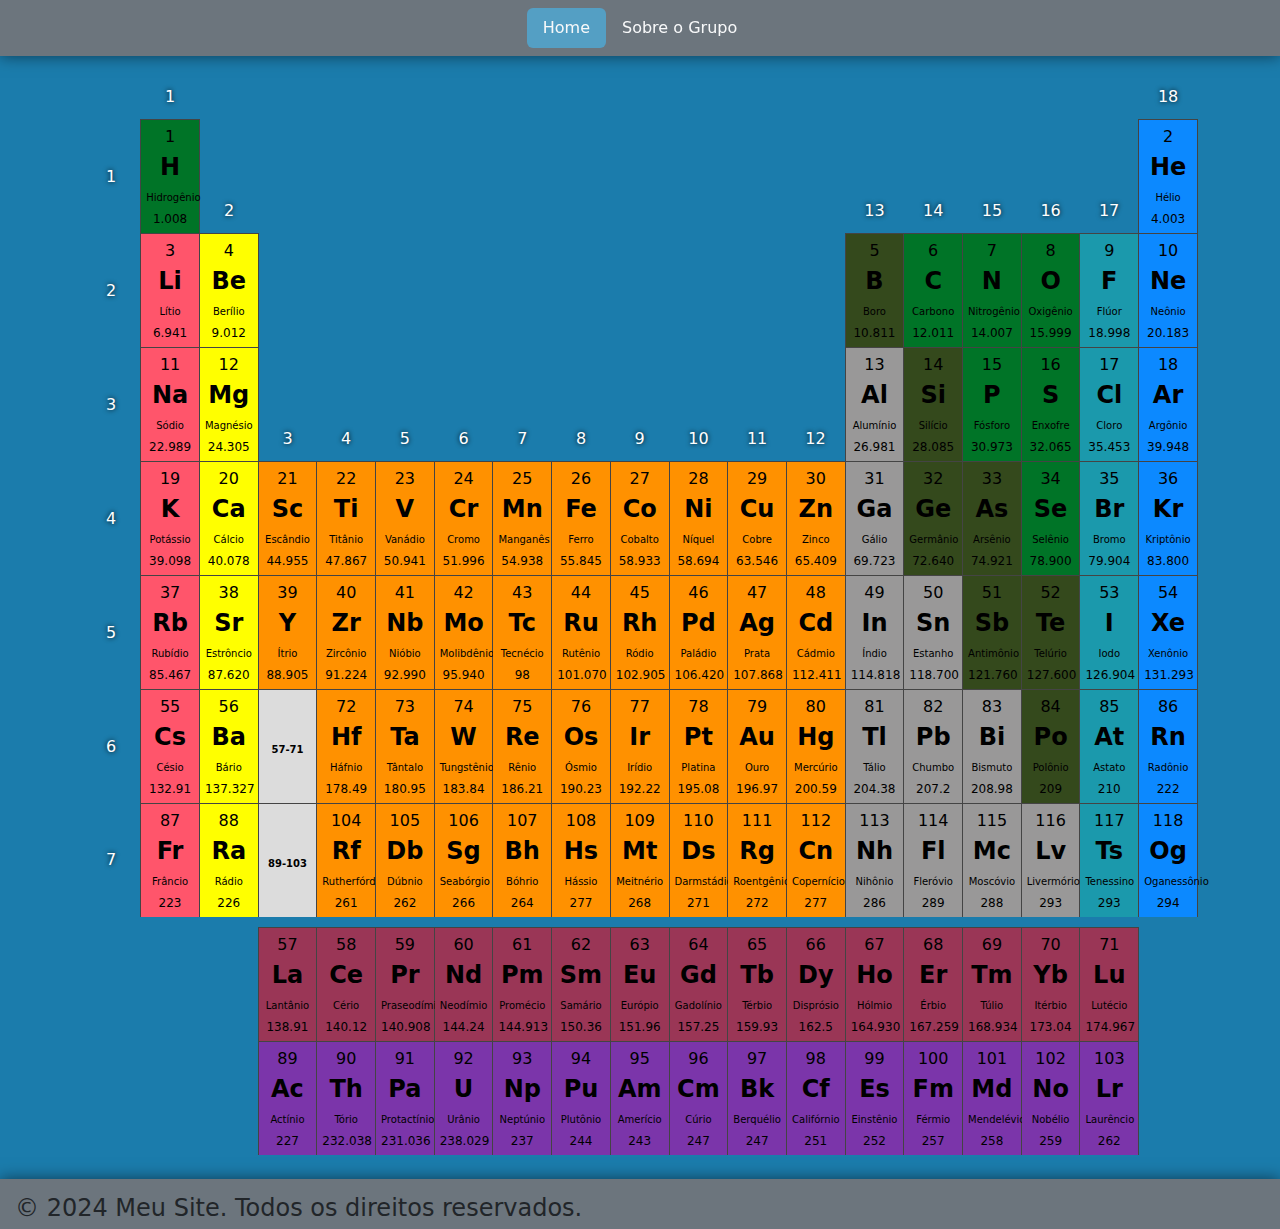
<file: index.html>
<!DOCTYPE html>
<html lang="pt-br">
<head>
    <meta charset="UTF-8">
    <meta name="viewport" content="width=device-width, initial-scale=1.0">
    <title>Tabela Periódica | Tabela</title>
    <link rel="stylesheet" href="main-style.css">
    <link rel="shortcut icon" href="gfx/favicon.ico" type="image/x-icon">
    <link href="https://cdn.jsdelivr.net/npm/bootstrap@5.3.3/dist/css/bootstrap.min.css" rel="stylesheet" integrity="sha384-QWTKZyjpPEjISv5WaRU9OFeRpok6YctnYmDr5pNlyT2bRjXh0JMhjY6hW+ALEwIH" crossorigin="anonymous">
    <script src="main.js"></script>
</head>
<body class="background-gradient">
    <nav class="navbar navbar-expand-sm bg-secondary justify-content-center fixed-top">
        <ul class="nav">
            <li class="nav-item">
                <a href="index.html" class="nav-link text-light rounded">Home</a>
            </li>
            <li class="nav-item">
                <a href="sobre/about.html" class="nav-link text-light">Sobre o Grupo</a>
            </li>
        </ul>
    </nav>
    <main class="container">
        <table id="tabelaPeriodica" class="table-borderless">
            <tr class="table-row">
                <td class="table-num"></td>
                <td class="table-num table-group">1</td>
                <td colspan="16"></td>
                <td class="table-num table-group">18</td>
            </tr>
            <tr class="table-row">
                <td class="table-num">1</td>
                <td class="element-data ametais">
                    <span class="number">1</span>
                    <span class="symbol">H</span>
                    <span class="name">Hidrogênio</span>
                    <span class="mass">1.008</span>
                    <div class="iframe_container"> 
                        <iframe class="iframe_elementos" src="elementos/elements-iframe.html" title="Iframe" scrolling="no"></iframe>
                    </div>
                </td>
                <td class="table-num table-group">2</td>
                <td colspan="10"></td>
                <td class="table-num table-group">13</td>
                <td class="table-num table-group">14</td>
                <td class="table-num table-group">15</td>
                <td class="table-num table-group">16</td>
                <td class="table-num table-group">17</td>
                <td class="element-data gases-nobres">
                    <span class="number">2</span>
                    <span class="symbol">He</span>
                    <span class="name">Hélio</span>
                    <span class="mass">4.003</span>
                    <div class="iframe_container"> 
                        <iframe class="iframe_elementos" src="elementos/elements-iframe.html" title="Iframe" scrolling="no"></iframe>
                    </div>
                </td>
            </tr>
            <tr class="table-row">
                <td class="table-num">2</td>
                <td class="element-data metais-alcalinos">
                    <span class="numer">3</span>
                    <span class="symbol">Li</span>
                    <span class="name">Lítio</span>
                    <span class="mass">6.941</span>
                    <div class="iframe_container"> 
                        <iframe class="iframe_elementos" src="elementos/elements-iframe.html" title="Iframe" scrolling="no"></iframe>
                    </div>
                <td class="element-data metais-alcalinos-terrosos">
                    <span class="number">4</span>
                    <span class="symbol">Be</span>
                    <span class="name">Berílio</span>
                    <span class="mass">9.012</span>
                    <div class="iframe_container"> 
                        <iframe class="iframe_elementos" src="elementos/elements-iframe.html" title="Iframe" scrolling="no"></iframe>
                    </div>
                <td colspan="10"></td>
                <td class="element-data semimetais">
                    <span class="number">5</span>
                    <span class="symbol">B</span>
                    <span class="name">Boro</span>
                    <span class="mass">10.811</span>
                    <div class="iframe_container"> 
                        <iframe class="iframe_elementos" src="elementos/elements-iframe.html" title="Iframe" scrolling="no"></iframe>
                    </div>
                </td>
                <td class="element-data ametais">
                    <span class="number">6</span>
                    <span class="symbol">C</span>
                    <span class="name">Carbono</span>
                    <span class="mass">12.011</span>
                    <div class="iframe_container">
                        <iframe class="iframe_elementos" src="elementos/elements-iframe.html" title="Iframe" scrolling="no"></iframe>
                    </div>
                </td>
                <td class="element-data ametais">
                    <span class="number">7</span>
                    <span class="symbol">N</span>
                    <span class="name">Nitrogênio</span>
                    <span class="mass">14.007</span>
                    <div class="iframe_container">
                        <iframe class="iframe_elementos" src="elementos/elements-iframe.html" title="Iframe" scrolling="no"></iframe>
                    </div>
                </td>
                <td class="element-data ametais">
                    <span class="number">8</span>
                    <span class="symbol">O</span>
                    <span class="name">Oxigênio</span>
                    <span class="mass">15.999</span>
                    <div class="iframe_container"> 
                        <iframe class="iframe_elementos" src="elementos/elements-iframe.html" title="Iframe" scrolling="no"></iframe>
                    </div>
                </td>
                <td class="element-data halogenios">
                    <span class="number">9</span>
                    <span class="symbol">F</span>
                    <span class="name">Flúor</span>
                    <span class="mass">18.998</span>
                    <div class="iframe_container"> 
                        <iframe class="iframe_elementos" src="elementos/elements-iframe.html" title="Iframe" scrolling="no"></iframe>
                    </div>
                </td>
                <td class="element-data gases-nobres">
                    <span class="number">10</span>
                    <span class="symbol">Ne</span>
                    <span class="name">Neônio</span>
                    <span class="mass">20.183</span>
                    <div class="iframe_container"> 
                        <iframe class="iframe_elementos" src="elementos/elements-iframe.html" title="Iframe" scrolling="no"></iframe>
                    </div>
                </td>
            </tr>
            <tr class="table-row">
                <td class="table-num">3</td>
                <td class="element-data metais-alcalinos">
                    <span class="number">11</span>
                    <span class="symbol">Na</span>
                    <span class="name">Sódio</span>
                    <span class="mass">22.989</span>
                    <div class="iframe_container"> 
                        <iframe class="iframe_elementos" src="elementos/elements-iframe.html" title="Iframe" scrolling="no"></iframe>
                    </div>
                </td>
                <td class="element-data metais-alcalinos-terrosos">
                    <span class="number">12</span>
                    <span class="symbol">Mg</span>
                    <span class="name">Magnésio</span>
                    <span class="mass">24.305</span>
                    <div class="iframe_container"> 
                        <iframe class="iframe_elementos" src="elementos/elements-iframe.html" title="Iframe" scrolling="no"></iframe>
                    </div>
                </td>
                <td class="table-num table-group">3</td>
                <td class="table-num table-group">4</td>
                <td class="table-num table-group">5</td>
                <td class="table-num table-group">6</td>
                <td class="table-num table-group">7</td>
                <td class="table-num table-group">8</td>
                <td class="table-num table-group">9</td>
                <td class="table-num table-group">10</td>
                <td class="table-num table-group">11</td>
                <td class="table-num table-group">12</td>
                <td class="element-data metais-representativos">
                    <span class="number">13</span>
                    <span class="symbol">Al</span>
                    <span class="name">Alumínio</span>
                    <span class="mass">26.981</span>
                    <div class="iframe_container"> 
                        <iframe class="iframe_elementos" src="elementos/elements-iframe.html" title="Iframe" scrolling="no"></iframe>
                    </div>
                </td>
                <td class="element-data semimetais">
                    <span class="number">14</span>
                    <span class="symbol">Si</span>
                    <span class="name">Silício</span>
                    <span class="mass">28.085</span>
                    <div class="iframe_container"> 
                        <iframe class="iframe_elementos" src="elementos/elements-iframe.html" title="Iframe" scrolling="no"></iframe>
                    </div>
                </td>
                <td class="element-data ametais">
                    <span class="number">15</span>
                    <span class="symbol">P</span>
                    <span class="name">Fósforo</span>
                    <span class="mass">30.973</span>
                    <div class="iframe_container"> 
                        <iframe class="iframe_elementos" src="elementos/elements-iframe.html" title="Iframe" scrolling="no"></iframe>
                    </div>
                </td>
                <td class="element-data ametais">
                    <span class="number">16</span>
                    <span class="symbol">S</span>
                    <span class="name">Enxofre</span>
                    <span class="mass">32.065</span>
                    <div class="iframe_container"> 
                        <iframe class="iframe_elementos" src="elementos/elements-iframe.html" title="Iframe" scrolling="no"></iframe>
                    </div>
                </td>
                <td class="element-data halogenios">
                    <span class="number">17</span>
                    <span class="symbol">Cl</span>
                    <span class="name">Cloro</span>
                    <span class="mass">35.453</span>
                    <div class="iframe_container"> 
                        <iframe class="iframe_elementos" src="elementos/elements-iframe.html" title="Iframe" scrolling="no"></iframe>
                    </div>
                </td>
                <td class="element-data gases-nobres">
                    <span class="number">18</span>
                    <span class="symbol">Ar</span>
                    <span class="name">Argônio</span>
                    <span class="mass">39.948</span>
                    <div class="iframe_container"> 
                        <iframe class="iframe_elementos" src="elementos/elements-iframe.html" title="Iframe" scrolling="no"></iframe>
                    </div>
                </td>
            </tr>
            <tr class="table-row">
                <td class="table-num">4</td>
                <td class="element-data metais-alcalinos">
                    <span class="number">19</span>
                    <span class="symbol">K</span>
                    <span class="name">Potássio</span>
                    <span class="mass">39.098</span>
                    <div class="iframe_container"> 
                        <iframe class="iframe_elementos" src="elementos/elements-iframe.html" title="Iframe" scrolling="no"></iframe>
                    </div>
                </td>
                <td class="element-data metais-alcalinos-terrosos">
                    <span class="number">20</span>
                    <span class="symbol">Ca</span>
                    <span class="name">Cálcio</span>
                    <span class="mass">40.078</span>
                    <div class="iframe_container"> 
                        <iframe class="iframe_elementos" src="elementos/elements-iframe.html" title="Iframe" scrolling="no"></iframe>
                    </div>
                </td>
                <td class="element-data metais-de-transicao">
                    <span class="number">21</span>
                    <span class="symbol">Sc</span>
                    <span class="name">Escândio</span>
                    <span class="mass">44.955</span>
                    <div class="iframe_container"> 
                        <iframe class="iframe_elementos" src="elementos/elements-iframe.html" title="Iframe" scrolling="no"></iframe>
                    </div>
                </td>
                <td class="element-data metais-de-transicao">
                    <span class="number">22</span>
                    <span class="symbol">Ti</span>
                    <span class="name">Titânio</span>
                    <span class="mass">47.867</span>
                    <div class="iframe_container"> 
                        <iframe class="iframe_elementos" src="elementos/elements-iframe.html" title="Iframe" scrolling="no"></iframe>
                    </div>
                </td>
                <td class="element-data metais-de-transicao">
                    <span class="number">23</span>
                    <span class="symbol">V</span>
                    <span class="name">Vanádio</span>
                    <span class="mass">50.941</span>
                    <div class="iframe_container"> 
                        <iframe class="iframe_elementos" src="elementos/elements-iframe.html" title="Iframe" scrolling="no"></iframe>
                    </div>
                </td>
                <td class="element-data metais-de-transicao">
                    <span class="number">24</span>
                    <span class="symbol">Cr</span>
                    <span class="name">Cromo</span>
                    <span class="mass">51.996</span>
                    <div class="iframe_container"> 
                        <iframe class="iframe_elementos" src="elementos/elements-iframe.html" title="Iframe" scrolling="no"></iframe>
                    </div>
                </td>
                <td class="element-data metais-de-transicao">
                    <span class="number">25</span>
                    <span class="symbol">Mn</span>
                    <span class="name">Manganês</span>
                    <span class="mass">54.938</span>
                    <div class="iframe_container"> 
                        <iframe class="iframe_elementos" src="elementos/elements-iframe.html" title="Iframe" scrolling="no"></iframe>
                    </div>
                </td>
                <td class="element-data metais-de-transicao">
                    <span class="number">26</span>
                    <span class="symbol">Fe</span>
                    <span class="name">Ferro</span>
                    <span class="mass">55.845</span>
                    <div class="iframe_container"> 
                        <iframe class="iframe_elementos" src="elementos/elements-iframe.html" title="Iframe" scrolling="no"></iframe>
                    </div>
                </td>
                <td class="element-data metais-de-transicao">
                    <span class="number">27</span>
                    <span class="symbol">Co</span>
                    <span class="name">Cobalto</span>
                    <span class="mass">58.933</span>
                    <div class="iframe_container"> 
                        <iframe class="iframe_elementos" src="elementos/elements-iframe.html" title="Iframe" scrolling="no"></iframe>
                    </div>
                </td>
                <td class="element-data metais-de-transicao">
                    <span class="number">28</span>
                    <span class="symbol">Ni</span>
                    <span class="name">Níquel</span>
                    <span class="mass">58.694</span>
                    <div class="iframe_container"> 
                        <iframe class="iframe_elementos" src="elementos/elements-iframe.html" title="Iframe" scrolling="no"></iframe>
                    </div>
                </td>
                <td class="element-data metais-de-transicao">
                    <span class="number">29</span>
                    <span class="symbol">Cu</span>
                    <span class="name">Cobre</span>
                    <span class="mass">63.546</span>
                    <div class="iframe_container"> 
                        <iframe class="iframe_elementos" src="elementos/elements-iframe.html" title="Iframe" scrolling="no"></iframe>
                    </div>
                </td>
                <td class="element-data metais-de-transicao">
                    <span class="number">30</span>
                    <span class="symbol">Zn</span>
                    <span class="name">Zinco</span>
                    <span class="mass">65.409</span>
                    <div class="iframe_container"> 
                        <iframe class="iframe_elementos" src="elementos/elements-iframe.html" title="Iframe" scrolling="no"></iframe>
                    </div>
                </td>
                <td class="element-data metais-representativos">
                    <span class="number">31</span>
                    <span class="symbol">Ga</span>
                    <span class="name">Gálio</span>
                    <span class="mass">69.723</span>
                    <div class="iframe_container"> 
                        <iframe class="iframe_elementos" src="elementos/elements-iframe.html" title="Iframe" scrolling="no"></iframe>
                    </div>
                </td>
                <td class="element-data semimetais">
                    <span class="number">32</span>
                    <span class="symbol">Ge</span>
                    <span class="name">Germânio</span>
                    <span class="mass">72.640</span>
                    <div class="iframe_container"> 
                        <iframe class="iframe_elementos" src="elementos/elements-iframe.html" title="Iframe" scrolling="no"></iframe>
                    </div>
                </td>
                <td class="element-data semimetais">
                    <span class="number">33</span>
                    <span class="symbol">As</span>
                    <span class="name">Arsênio</span>
                    <span class="mass">74.921</span>
                    <div class="iframe_container"> 
                        <iframe class="iframe_elementos" src="elementos/elements-iframe.html" title="Iframe" scrolling="no"></iframe>
                    </div>
                </td>
                <td class="element-data ametais">
                    <span class="number">34</span>
                    <span class="symbol">Se</span>
                    <span class="name">Selênio</span>
                    <span class="mass">78.900</span>
                    <div class="iframe_container"> 
                        <iframe class="iframe_elementos" src="elementos/elements-iframe.html" title="Iframe" scrolling="no"></iframe>
                    </div>
                </td>
                <td class="element-data halogenios">
                    <span class="number">35</span>
                    <span class="symbol">Br</span>
                    <span class="name">Bromo</span>
                    <span class="mass">79.904</span>
                    <div class="iframe_container"> 
                        <iframe class="iframe_elementos" src="elementos/elements-iframe.html" title="Iframe" scrolling="no"></iframe>
                    </div>
                </td>
                <td class="element-data gases-nobres">
                    <span class="number">36</span>
                    <span class="symbol">Kr</span>
                    <span class="name">Kriptônio</span>
                    <span class="mass">83.800</span>
                    <div class="iframe_container"> 
                        <iframe class="iframe_elementos" src="elementos/elements-iframe.html" title="Iframe" scrolling="no"></iframe>
                    </div>
                </td>
            </tr>
            <tr class="table-row">
                <td class="table-num">5</td>
                <td class="element-data metais-alcalinos">
                    <span class="number">37</span>
                    <span class="symbol">Rb</span>
                    <span class="name">Rubídio</span>
                    <span class="mass">85.467</span>
                    <div class="iframe_container"> 
                        <iframe class="iframe_elementos" src="elementos/elements-iframe.html" title="Iframe" scrolling="no"></iframe>
                    </div>
                </td>
                <td class="element-data metais-alcalinos-terrosos">
                    <span class="number">38</span>
                    <span class="symbol">Sr</span>
                    <span class="name">Estrôncio</span>
                    <span class="mass">87.620</span>
                    <div class="iframe_container"> 
                        <iframe class="iframe_elementos" src="elementos/elements-iframe.html" title="Iframe" scrolling="no"></iframe>
                    </div>
                </td>
                <td class="element-data metais-de-transicao">
                    <span class="number">39</span>
                    <span class="symbol">Y</span>
                    <span class="name">Ítrio</span>
                    <span class="mass">88.905</span>
                    <div class="iframe_container"> 
                        <iframe class="iframe_elementos" src="elementos/elements-iframe.html" title="Iframe" scrolling="no"></iframe>
                    </div>
                </td>
                <td class="element-data metais-de-transicao">
                    <span class="number">40</span>
                    <span class="symbol">Zr</span>
                    <span class="name">Zircônio</span>
                    <span class="mass">91.224</span>
                    <div class="iframe_container"> 
                        <iframe class="iframe_elementos" src="elementos/elements-iframe.html" title="Iframe" scrolling="no"></iframe>
                    </div>
                </td>
                <td class="element-data metais-de-transicao">
                    <span class="number">41</span>
                    <span class="symbol">Nb</span>
                    <span class="name">Nióbio</span>
                    <span class="mass">92.990</span>
                    <div class="iframe_container"> 
                        <iframe class="iframe_elementos" src="elementos/elements-iframe.html" title="Iframe" scrolling="no"></iframe>
                    </div>
                </td>
                <td class="element-data metais-de-transicao">
                    <span class="number">42</span>
                    <span class="symbol">Mo</span>
                    <span class="name">Molibdênio</span>
                    <span class="mass">95.940</span>
                    <div class="iframe_container"> 
                        <iframe class="iframe_elementos" src="elementos/elements-iframe.html" title="Iframe" scrolling="no"></iframe>
                    </div>
                </td>
                <td class="element-data metais-de-transicao">
                    <span class="number">43</span>
                    <span class="symbol">Tc</span>
                    <span class="name">Tecnécio</span>
                    <span class="mass">98</span>
                    <div class="iframe_container"> 
                        <iframe class="iframe_elementos" src="elementos/elements-iframe.html" title="Iframe" scrolling="no"></iframe>
                    </div>
                </td>
                <td class="element-data metais-de-transicao">
                    <span class="number">44</span>
                    <span class="symbol">Ru</span>
                    <span class="name">Rutênio</span>
                    <span class="mass">101.070</span>
                    <div class="iframe_container"> 
                        <iframe class="iframe_elementos" src="elementos/elements-iframe.html" title="Iframe" scrolling="no"></iframe>
                    </div>
                </td>
                <td class="element-data metais-de-transicao">
                    <span class="number">45</span>
                    <span class="symbol">Rh</span>
                    <span class="name">Ródio</span>
                    <span class="mass">102.905</span>
                    <div class="iframe_container"> 
                        <iframe class="iframe_elementos" src="elementos/elements-iframe.html" title="Iframe" scrolling="no"></iframe>
                    </div>
                </td>
                <td class="element-data metais-de-transicao">
                    <span class="number">46</span>
                    <span class="symbol">Pd</span>
                    <span class="name">Paládio</span>
                    <span class="mass">106.420</span>
                    <div class="iframe_container"> 
                        <iframe class="iframe_elementos" src="elementos/elements-iframe.html" title="Iframe" scrolling="no"></iframe>
                    </div>
                </td>
                <td class="element-data metais-de-transicao">
                    <span class="number">47</span>
                    <span class="symbol">Ag</span>
                    <span class="name">Prata</span>
                    <span class="mass">107.868</span>
                    <div class="iframe_container"> 
                        <iframe class="iframe_elementos" src="elementos/elements-iframe.html" title="Iframe" scrolling="no"></iframe>
                    </div>
                </td>
                <td class="element-data metais-de-transicao">
                    <span class="number">48</span>
                    <span class="symbol">Cd</span>
                    <span class="name">Cádmio</span>
                    <span class="mass">112.411</span>
                    <div class="iframe_container"> 
                        <iframe class="iframe_elementos" src="elementos/elements-iframe.html" title="Iframe" scrolling="no"></iframe>
                    </div>
                </td>
                <td class="element-data metais-representativos">
                    <span class="number">49</span>
                    <span class="symbol">In</span>
                    <span class="name">Índio</span>
                    <span class="mass">114.818</span>
                    <div class="iframe_container"> 
                        <iframe class="iframe_elementos" src="elementos/elements-iframe.html" title="Iframe" scrolling="no"></iframe>
                    </div>
                </td>
                <td class="element-data metais-representativos">
                    <span class="number">50</span>
                    <span class="symbol">Sn</span>
                    <span class="name">Estanho</span>
                    <span class="mass">118.700</span>
                    <div class="iframe_container"> 
                        <iframe class="iframe_elementos" src="elementos/elements-iframe.html" title="Iframe" scrolling="no"></iframe>
                    </div>
                </td>
                <td class="element-data semimetais">
                    <span class="number">51</span>
                    <span class="symbol">Sb</span>
                    <span class="name">Antimônio</span>
                    <span class="mass">121.760</span>
                    <div class="iframe_container"> 
                        <iframe class="iframe_elementos" src="elementos/elements-iframe.html" title="Iframe" scrolling="no"></iframe>
                    </div>
                </td>
                <td class="element-data semimetais">
                    <span class="number">52</span>
                    <span class="symbol">Te</span>
                    <span class="name">Telúrio</span>
                    <span class="mass">127.600</span>
                    <div class="iframe_container"> 
                        <iframe class="iframe_elementos" src="elementos/elements-iframe.html" title="Iframe" scrolling="no"></iframe>
                    </div>
                </td>
                <td class="element-data halogenios">
                    <span class="number">53</span>
                    <span class="symbol">I</span>
                    <span class="name">Iodo</span>
                    <span class="mass">126.904</span>
                    <div class="iframe_container"> 
                        <iframe class="iframe_elementos" src="elementos/elements-iframe.html" title="Iframe" scrolling="no"></iframe>
                    </div>
                </td>
                <td class="element-data gases-nobres">
                    <span class="number">54</span>
                    <span class="symbol">Xe</span>
                    <span class="name">Xenônio</span>
                    <span class="mass">131.293</span>
                    <div class="iframe_container"> 
                        <iframe class="iframe_elementos" src="elementos/elements-iframe.html" title="Iframe" scrolling="no"></iframe>
                    </div>
                </td>
            </tr>
            <tr class="table-row">
                <td class="table-num">6</td>
                <td class="element-data metais-alcalinos">
                    <span class="number">55</span>
                    <span class="symbol">Cs</span>
                    <span class="name">Césio</span>
                    <span class="mass">132.91</span>
                    <div class="iframe_container"> 
                        <iframe class="iframe_elementos" src="elementos/elements-iframe.html" title="Iframe" scrolling="no"></iframe>
                    </div>
                </td>
                <td class="element-data metais-alcalinos-terrosos">
                    <span class="number">56</span>
                    <span class="symbol">Ba</span>
                    <span class="name">Bário</span>
                    <span class="mass">137.327</span>
                    <div class="iframe_container"> 
                        <iframe class="iframe_elementos" src="elementos/elements-iframe.html" title="Iframe" scrolling="no"></iframe>
                    </div>
                </td>
                <td class="element-data serie-quimica">
                    <span class="name">57-71</span>
                </td>
                <td class="element-data metais-de-transicao">
                    <span class="number">72</span>
                    <span class="symbol">Hf</span>
                    <span class="name">Háfnio</span>
                    <span class="mass">178.49</span>
                    <div class="iframe_container"> 
                        <iframe class="iframe_elementos" src="elementos/elements-iframe.html" title="Iframe" scrolling="no"></iframe>
                    </div>
                </td>
                <td class="element-data metais-de-transicao">
                    <span class="number">73</span>
                    <span class="symbol">Ta</span>
                    <span class="name">Tântalo</span>
                    <span class="mass">180.95</span>
                    <div class="iframe_container"> 
                        <iframe class="iframe_elementos" src="elementos/elements-iframe.html" title="Iframe" scrolling="no"></iframe>
                    </div>
                </td>
                <td class="element-data metais-de-transicao">
                    <span class="number">74</span>
                    <span class="symbol">W</span>
                    <span class="name">Tungstênio</span>
                    <span class="mass">183.84</span>
                    <div class="iframe_container"> 
                        <iframe class="iframe_elementos" src="elementos/elements-iframe.html" title="Iframe" scrolling="no"></iframe>
                    </div>
                </td>
                <td class="element-data metais-de-transicao">
                    <span class="number">75</span>
                    <span class="symbol">Re</span>
                    <span class="name">Rênio</span>
                    <span class="mass">186.21</span>
                    <div class="iframe_container"> 
                        <iframe class="iframe_elementos" src="elementos/elements-iframe.html" title="Iframe" scrolling="no"></iframe>
                    </div>
                </td>
                <td class="element-data metais-de-transicao">
                    <span class="number">76</span>
                    <span class="symbol">Os</span>
                    <span class="name">Ósmio</span>
                    <span class="mass">190.23</span>
                    <div class="iframe_container"> 
                        <iframe class="iframe_elementos" src="elementos/elements-iframe.html" title="Iframe" scrolling="no"></iframe>
                    </div>
                </td>
                <td class="element-data metais-de-transicao">
                    <span class="number">77</span>
                    <span class="symbol">Ir</span>
                    <span class="name">Irídio</span>
                    <span class="mass">192.22</span>
                    <div class="iframe_container"> 
                        <iframe class="iframe_elementos" src="elementos/elements-iframe.html" title="Iframe" scrolling="no"></iframe>
                    </div>
                </td>
                <td class="element-data metais-de-transicao">
                    <span class="number">78</span>
                    <span class="symbol">Pt</span>
                    <span class="name">Platina</span>
                    <span class="mass">195.08</span>
                    <div class="iframe_container"> 
                        <iframe class="iframe_elementos" src="elementos/elements-iframe.html" title="Iframe" scrolling="no"></iframe>
                    </div>
                </td>
                <td class="element-data metais-de-transicao">
                    <span class="number">79</span>
                    <span class="symbol">Au</span>
                    <span class="name">Ouro</span>
                    <span class="mass">196.97</span>
                    <div class="iframe_container"> 
                        <iframe class="iframe_elementos" src="elementos/elements-iframe.html" title="Iframe" scrolling="no"></iframe>
                    </div>
                </td>
                <td class="element-data metais-de-transicao">
                    <span class="number">80</span>
                    <span class="symbol">Hg</span>
                    <span class="name">Mercúrio</span>
                    <span class="mass">200.59</span>
                    <div class="iframe_container">
                        <iframe class="iframe_elementos" src="elementos/elements-iframe.html" title="Iframe" scrolling="no"></iframe>
                    </div>
                </td>
                <td class="element-data metais-representativos">
                    <span class="number">81</span>
                    <span class="symbol">Tl</span>
                    <span class="name">Tálio</span>
                    <span class="mass">204.38</span>
                    <div class="iframe_container"> 
                        <iframe class="iframe_elementos" src="elementos/elements-iframe.html" title="Iframe" scrolling="no"></iframe>
                    </div>
                </td>
                <td class="element-data metais-representativos">
                    <span class="number">82</span>
                    <span class="symbol">Pb</span>
                    <span class="name">Chumbo</span>
                    <span class="mass">207.2</span>
                    <div class="iframe_container"> 
                        <iframe class="iframe_elementos" src="elementos/elements-iframe.html" title="Iframe" scrolling="no"></iframe>
                    </div>
                </td>
                <td class="element-data metais-representativos">
                    <span class="number">83</span>
                    <span class="symbol">Bi</span>
                    <span class="name">Bismuto</span>
                    <span class="mass">208.98</span>
                    <div class="iframe_container"> 
                        <iframe class="iframe_elementos" src="elementos/elements-iframe.html" title="Iframe" scrolling="no"></iframe>
                    </div>
                </td>
                <td class="element-data semimetais">
                    <span class="number">84</span>
                    <span class="symbol">Po</span>
                    <span class="name">Polônio</span>
                    <span class="mass">209</span>
                    <div class="iframe_container">
                        <iframe class="iframe_elementos" src="elementos/elements-iframe.html" title="Iframe" scrolling="no"></iframe>
                    </div>
                </td>
                <td class="element-data halogenios">
                    <span class="number">85</span>
                    <span class="symbol">At</span>
                    <span class="name">Astato</span>
                    <span class="mass">210</span>
                    <div class="iframe_container"> 
                        <iframe class="iframe_elementos" src="elementos/elements-iframe.html" title="Iframe" scrolling="no"></iframe>
                    </div>
                </td>
                <td class="element-data gases-nobres">
                    <span class="number">86</span>
                    <span class="symbol">Rn</span>
                    <span class="name">Radônio</span>
                    <span class="mass">222</span>
                    <div class="iframe_container"> 
                        <iframe class="iframe_elementos" src="elementos/elements-iframe.html" title="Iframe" scrolling="no"></iframe>
                    </div>
                </td>
            </tr>
            <tr class="table-row">
                <td class="table-num">7</td>
                <td class="element-data metais-alcalinos">
                    <span class="number">87</span>
                    <span class="symbol">Fr</span>
                    <span class="name">Frâncio</span>
                    <span class="mass">223</span>
                    <div class="iframe_container"> 
                        <iframe class="iframe_elementos" src="elementos/elements-iframe.html" title="Iframe" scrolling="no"></iframe>
                    </div>
                </td>
                <td class="element-data metais-alcalinos-terrosos">
                    <span class="number">88</span>
                    <span class="symbol">Ra</span>
                    <span class="name">Rádio</span>
                    <span class="mass">226</span>
                    <div class="iframe_container"> 
                        <iframe class="iframe_elementos" src="elementos/elements-iframe.html" title="Iframe" scrolling="no"></iframe>
                    </div>
                </td>
                <td class="element-data serie-quimica">
                    <span class="name">89-103</span>
                </td>
                <td class="element-data metais-de-transicao">
                    <span class="number">104</span>
                    <span class="symbol">Rf</span>
                    <span class="name">Rutherfórdio</span>
                    <span class="mass">261</span>
                    <div class="iframe_container"> 
                        <iframe class="iframe_elementos" src="elementos/elements-iframe.html" title="Iframe" scrolling="no"></iframe>
                    </div>
                </td>
                <td class="element-data metais-de-transicao">
                    <span class="number">105</span>
                    <span class="symbol">Db</span>
                    <span class="name">Dúbnio</span>
                    <span class="mass">262</span>
                    <div class="iframe_container"> 
                        <iframe class="iframe_elementos" src="elementos/elements-iframe.html" title="Iframe" scrolling="no"></iframe>
                    </div>
                </td>
                <td class="element-data metais-de-transicao">
                    <span class="number">106</span>
                    <span class="symbol">Sg</span>
                    <span class="name">Seabórgio</span>
                    <span class="mass">266</span>
                    <div class="iframe_container"> 
                        <iframe class="iframe_elementos" src="elementos/elements-iframe.html" title="Iframe" scrolling="no"></iframe>
                    </div>
                </td>
                <td class="element-data metais-de-transicao">
                    <span class="number">107</span>
                    <span class="symbol">Bh</span>
                    <span class="name">Bóhrio</span>
                    <span class="mass">264</span>
                    <div class="iframe_container"> 
                        <iframe class="iframe_elementos" src="elementos/elements-iframe.html" title="Iframe" scrolling="no"></iframe>
                    </div>
                </td>
                <td class="element-data metais-de-transicao">
                    <span class="number">108</span>
                    <span class="symbol">Hs</span>
                    <span class="name">Hássio</span>
                    <span class="mass">277</span>
                    <div class="iframe_container">
                         <iframe class="iframe_elementos" src="elementos/elements-iframe.html" title="Iframe" scrolling="no"></iframe>
                        </div>
                </td>
                <td class="element-data metais-de-transicao">
                    <span class="number">109</span>
                    <span class="symbol">Mt</span>
                    <span class="name">Meitnério</span>
                    <span class="mass">268</span>
                    <div class="iframe_container"> 
                        <iframe class="iframe_elementos" src="elementos/elements-iframe.html" title="Iframe" scrolling="no"></iframe>
                    </div>
                </td>
                <td class="element-data metais-de-transicao">
                    <span class="number">110</span>
                    <span class="symbol">Ds</span>
                    <span class="name">Darmstádio</span>
                    <span class="mass">271</span>
                    <div class="iframe_container"> 
                        <iframe class="iframe_elementos" src="elementos/elements-iframe.html" title="Iframe" scrolling="no"></iframe>
                    </div>
                </td>
                <td class="element-data metais-de-transicao">
                    <span class="number">111</span>
                    <span class="symbol">Rg</span>
                    <span class="name">Roentgênio</span>
                    <span class="mass">272</span>
                    <div class="iframe_container"> 
                        <iframe class="iframe_elementos" src="elementos/elements-iframe.html" title="Iframe" scrolling="no"></iframe>
                    </div>
                </td>
                <td class="element-data metais-de-transicao">
                    <span class="number">112</span>
                    <span class="symbol">Cn</span>
                    <span class="name">Copernício</span>
                    <span class="mass">277</span>
                    <div class="iframe_container"> 
                        <iframe class="iframe_elementos" src="elementos/elements-iframe.html" title="Iframe" scrolling="no"></iframe>
                    </div>
                </td>
                <td class="element-data metais-representativos">
                    <span class="number">113</span>
                    <span class="symbol">Nh</span>
                    <span class="name">Nihônio</span>
                    <span class="mass">286</span>
                    <div class="iframe_container"> 
                        <iframe class="iframe_elementos" src="elementos/elements-iframe.html" title="Iframe" scrolling="no"></iframe>
                    </div>
                </td>
                <td class="element-data metais-representativos">
                    <span class="number">114</span>
                    <span class="symbol">Fl</span>
                    <span class="name">Fleróvio</span>
                    <span class="mass">289</span>
                    <div class="iframe_container"> 
                        <iframe class="iframe_elementos" src="elementos/elements-iframe.html" title="Iframe" scrolling="no"></iframe>
                    </div>
                </td>
                <td class="element-data metais-representativos">
                    <span class="number">115</span>
                    <span class="symbol">Mc</span>
                    <span class="name">Moscóvio</span>
                    <span class="mass">288</span>
                    <div class="iframe_container"> 
                        <iframe class="iframe_elementos" src="elementos/elements-iframe.html" title="Iframe" scrolling="no"></iframe>
                    </div>
                </td>
                <td class="element-data metais-representativos">
                    <span class="number">116</span>
                    <span class="symbol">Lv</span>
                    <span class="name">Livermório</span>
                    <span class="mass">293</span>
                    <div class="iframe_container"> 
                        <iframe class="iframe_elementos" src="elementos/elements-iframe.html" title="Iframe" scrolling="no"></iframe>
                    </div>
                </td>
                <td class="element-data halogenios">
                    <span class="number">117</span>
                    <span class="symbol">Ts</span>
                    <span class="name">Tenessino</span>
                    <span class="mass">293</span>
                    <div class="iframe_container"> 
                        <iframe class="iframe_elementos" src="elementos/elements-iframe.html" title="Iframe" scrolling="no"></iframe>
                    </div>
                </td>
                <td class="element-data gases-nobres">
                    <span class="number">118</span>
                    <span class="symbol">Og</span>
                    <span class="name">Oganessônio</span>
                    <span class="mass">294</span>
                    <div class="iframe_container"> 
                        <iframe class="iframe_elementos" src="elementos/elements-iframe.html" title="Iframe" scrolling="no"></iframe>
                    </div>
                </td>
            </tr>
            <tr class="table-row">
                <td class="element-data" style="border:none;" colspan="19"></td>
            </tr>
            <tr class="table-row">
                <td class="table-num" colspan="3"></td>
                <td class="element-data lantanideos">
                    <span class="number">57</span>
                    <span class="symbol">La</span>
                    <span class="name">Lantânio</span>
                    <span class="mass">138.91</span>
                    <div class="iframe_container"> 
                        <iframe class="iframe_elementos" src="elementos/elements-iframe.html" title="Iframe" scrolling="no"></iframe>
                    </div>
                </td>
                <td class="element-data lantanideos">
                    <span class="number">58</span>
                    <span class="symbol">Ce</span>
                    <span class="name">Cério</span>
                    <span class="mass">140.12</span>
                    <div class="iframe_container"> 
                        <iframe class="iframe_elementos" src="elementos/elements-iframe.html" title="Iframe" scrolling="no"></iframe>
                    </div>
                </td>
                <td class="element-data lantanideos">
                    <span class="number">59</span>
                    <span class="symbol">Pr</span>
                    <span class="name">Praseodímio</span>
                    <span class="mass">140.908</span>
                    <div class="iframe_container"> 
                        <iframe class="iframe_elementos" src="elementos/elements-iframe.html" title="Iframe" scrolling="no"></iframe>
                    </div>
                </td>
                <td class="element-data lantanideos">
                    <span class="number">60</span>
                    <span class="symbol">Nd</span>
                    <span class="name">Neodímio</span>
                    <span class="mass">144.24</span>
                    <div class="iframe_container"> 
                        <iframe class="iframe_elementos" src="elementos/elements-iframe.html" title="Iframe" scrolling="no"></iframe>
                    </div>
                </td>
                <td class="element-data lantanideos">
                    <span class="number">61</span>
                    <span class="symbol">Pm</span>
                    <span class="name">Promécio</span>
                    <span class="mass">144.913</span>
                    <div class="iframe_container"> 
                        <iframe class="iframe_elementos" src="elementos/elements-iframe.html" title="Iframe" scrolling="no"></iframe>
                    </div>
                </td>
                <td class="element-data lantanideos">
                    <span class="number">62</span>
                    <span class="symbol">Sm</span>
                    <span class="name">Samário</span>
                    <span class="mass">150.36</span>
                    <div class="iframe_container"> 
                        <iframe class="iframe_elementos" src="elementos/elements-iframe.html" title="Iframe" scrolling="no"></iframe>
                    </div>
                </td>
                <td class="element-data lantanideos">
                    <span class="number">63</span>
                    <span class="symbol">Eu</span>
                    <span class="name">Európio</span>
                    <span class="mass">151.96</span>
                    <div class="iframe_container"> 
                        <iframe class="iframe_elementos" src="elementos/elements-iframe.html" title="Iframe" scrolling="no"></iframe>
                    </div>
                </td>
                <td class="element-data lantanideos">
                    <span class="number">64</span>
                    <span class="symbol">Gd</span>
                    <span class="name">Gadolínio</span>
                    <span class="mass">157.25</span>
                    <div class="iframe_container"> 
                        <iframe class="iframe_elementos" src="elementos/elements-iframe.html" title="Iframe" scrolling="no"></iframe>
                    </div>
                </td>
                <td class="element-data lantanideos">
                    <span class="number">65</span>
                    <span class="symbol">Tb</span>
                    <span class="name">Térbio</span>
                    <span class="mass">159.93</span>
                    <div class="iframe_container"> 
                        <iframe class="iframe_elementos" src="elementos/elements-iframe.html" title="Iframe" scrolling="no"></iframe>
                    </div>
                </td>
                <td class="element-data lantanideos">
                    <span class="number">66</span>
                    <span class="symbol">Dy</span>
                    <span class="name">Disprósio</span>
                    <span class="mass">162.5</span>
                    <div class="iframe_container"> 
                        <iframe class="iframe_elementos" src="elementos/elements-iframe.html" title="Iframe" scrolling="no"></iframe>
                    </div>
                </td>
                <td class="element-data lantanideos">
                    <span class="number">67</span>
                    <span class="symbol">Ho</span>
                    <span class="name">Hólmio</span>
                    <span class="mass">164.930</span>
                    <div class="iframe_container"> 
                        <iframe class="iframe_elementos" src="elementos/elements-iframe.html" title="Iframe" scrolling="no"></iframe>
                    </div>
                </td>
                <td class="element-data lantanideos">
                    <span class="number">68</span>
                    <span class="symbol">Er</span>
                    <span class="name">Érbio</span>
                    <span class="mass">167.259</span>
                    <div class="iframe_container"> 
                        <iframe class="iframe_elementos" src="elementos/elements-iframe.html" title="Iframe" scrolling="no"></iframe>
                    </div>
                </td>
                <td class="element-data lantanideos">
                    <span class="number">69</span>
                    <span class="symbol">Tm</span>
                    <span class="name">Túlio</span>
                    <span class="mass">168.934</span>
                    <div class="iframe_container"> 
                        <iframe class="iframe_elementos" src="elementos/elements-iframe.html" title="Iframe" scrolling="no"></iframe>
                    </div>
                </td>
                <td class="element-data lantanideos">
                    <span class="number">70</span>
                    <span class="symbol">Yb</span>
                    <span class="name">Itérbio</span>
                    <span class="mass">173.04</span>
                    <div class="iframe_container"> 
                        <iframe class="iframe_elementos" src="elementos/elements-iframe.html" title="Iframe" scrolling="no"></iframe>
                    </div>
                </td>
                <td class="element-data lantanideos">
                    <span class="number">71</span>
                    <span class="symbol">Lu</span>
                    <span class="name">Lutécio</span>
                    <span class="mass">174.967</span>
                    <div class="iframe_container"> 
                        <iframe class="iframe_elementos" src="elementos/elements-iframe.html" title="Iframe" scrolling="no"></iframe>
                    </div>
                </td>
            </tr>
            <tr class="table-row">
                <td class="table-num" colspan="3"></td>
                <td class="element-data actinideos">
                    <span class="number">89</span>
                    <span class="symbol">Ac</span>
                    <span class="name">Actínio</span>
                    <span class="mass">227</span>
                    <div class="iframe_container"> 
                        <iframe class="iframe_elementos" src="elementos/elements-iframe.html" title="Iframe" scrolling="no"></iframe>
                    </div>
                </td>
                <td class="element-data actinideos">
                    <span class="number">90</span>
                    <span class="symbol">Th</span>
                    <span class="name">Tório</span>
                    <span class="mass">232.038</span>
                    <div class="iframe_container"> 
                        <iframe class="iframe_elementos" src="elementos/elements-iframe.html" title="Iframe" scrolling="no"></iframe>
                    </div>
                </td>
                <td class="element-data actinideos">
                    <span class="number">91</span>
                    <span class="symbol">Pa</span>
                    <span class="name">Protactínio</span>
                    <span class="mass">231.036</span>
                    <div class="iframe_container"> 
                        <iframe class="iframe_elementos" src="elementos/elements-iframe.html" title="Iframe" scrolling="no"></iframe>
                    </div>
                </td>
                <td class="element-data actinideos">
                    <span class="number">92</span>
                    <span class="symbol">U</span>
                    <span class="name">Urânio</span>
                    <span class="mass">238.029</span>
                    <div class="iframe_container"> 
                        <iframe class="iframe_elementos" src="elementos/elements-iframe.html" title="Iframe" scrolling="no"></iframe>
                    </div>
                </td>
                <td class="element-data actinideos">
                    <span class="number">93</span>
                    <span class="symbol">Np</span>
                    <span class="name">Neptúnio</span>
                    <span class="mass">237</span>
                    <div class="iframe_container"> 
                        <iframe class="iframe_elementos" src="elementos/elements-iframe.html" title="Iframe" scrolling="no"></iframe>
                    </div>
                </td>
                <td class="element-data actinideos">
                    <span class="number">94</span>
                    <span class="symbol">Pu</span>
                    <span class="name">Plutônio</span>
                    <span class="mass">244</span>
                    <div class="iframe_container"> 
                        <iframe class="iframe_elementos" src="elementos/elements-iframe.html" title="Iframe" scrolling="no"></iframe>
                    </div>
                </td>
                <td class="element-data actinideos">
                    <span class="number">95</span>
                    <span class="symbol">Am</span>
                    <span class="name">Amerício</span>
                    <span class="mass">243</span>
                    <div class="iframe_container"> 
                        <iframe class="iframe_elementos" src="elementos/elements-iframe.html" title="Iframe" scrolling="no"></iframe>
                    </div>
                </td>
                <td class="element-data actinideos">
                    <span class="number">96</span>
                    <span class="symbol">Cm</span>
                    <span class="name">Cúrio</span>
                    <span class="mass">247</span>
                    <div class="iframe_container">
                        <iframe class="iframe_elementos" src="elementos/elements-iframe.html" title="Iframe" scrolling="no"></iframe>
                    </div>
                </td>
                <td class="element-data actinideos">
                    <span class="number">97</span>
                    <span class="symbol">Bk</span>
                    <span class="name">Berquélio</span>
                    <span class="mass">247</span>
                    <div class="iframe_container"> 
                        <iframe class="iframe_elementos" src="elementos/elements-iframe.html" title="Iframe" scrolling="no"></iframe>
                    </div>
                </td>
                <td class="element-data actinideos">
                    <span class="number">98</span>
                    <span class="symbol">Cf</span>
                    <span class="name">Califórnio</span>
                    <span class="mass">251</span>
                    <div class="iframe_container"> 
                        <iframe class="iframe_elementos" src="elementos/elements-iframe.html" title="Iframe" scrolling="no"></iframe>
                    </div>
                </td>
                <td class="element-data actinideos">
                    <span class="number">99</span>
                    <span class="symbol">Es</span>
                    <span class="name">Einstênio</span>
                    <span class="mass">252</span>
                    <div class="iframe_container"> 
                        <iframe class="iframe_elementos" src="elementos/elements-iframe.html" title="Iframe" scrolling="no"></iframe>
                    </div>
                </td>
                <td class="element-data actinideos">
                    <span class="number">100</span>
                    <span class="symbol">Fm</span>
                    <span class="name">Férmio</span>
                    <span class="mass">257</span>
                    <div class="iframe_container"> 
                        <iframe class="iframe_elementos" src="elementos/elements-iframe.html" title="Iframe" scrolling="no"></iframe>
                    </div>
                </td>
                <td class="element-data actinideos">
                    <span class="number">101</span>
                    <span class="symbol">Md</span>
                    <span class="name">Mendelévio</span>
                    <span class="mass">258</span>
                    <div class="iframe_container"> 
                        <iframe class="iframe_elementos" src="elementos/elements-iframe.html" name="Iframe" title="Iframe" scrolling="no"></iframe>
                    </div>
                </td>
                <td class="element-data actinideos">
                    <span class="number">102</span>
                    <span class="symbol">No</span>
                    <span class="name">Nobélio</span>
                    <span class="mass">259</span>
                    <div class="iframe_container">
                         <iframe class="iframe_elementos" src="elementos/elements-iframe.html" name="Iframe" title="Iframe" scrolling="no"></iframe>
                    </div>
                </td>
                <td class="element-data actinideos">
                    <span class="number">103</span>
                    <span class="symbol">Lr</span>
                    <span class="name">Laurêncio</span>
                    <span class="mass">262</span>
                    <div class="iframe_container"> 
                        <iframe class="iframe_elementos" src="elementos/elements-iframe.html" title="Iframe" scrolling="no"></iframe>
                    </div>
                </td>
            </tr>
        </table>
    </main>
    
    <footer class="footer bg-secondary">
        <h4>© 2024 Meu Site. Todos os direitos reservados.</h4>
    </footer>
    <script src="main.js"></script>
    <script src="elementos/elements.js"></script>

</body>
</html>
</file>
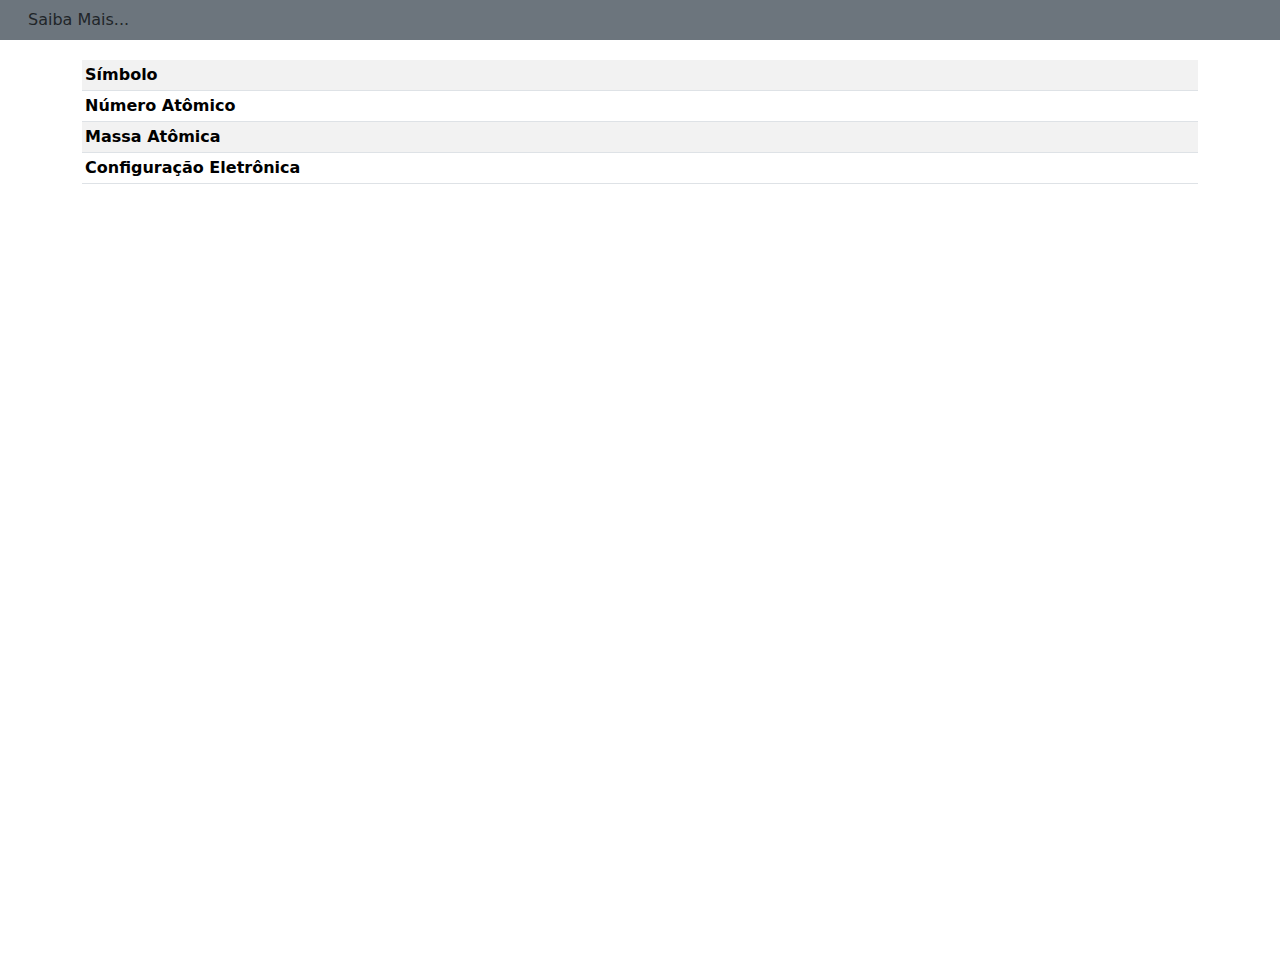
<file: elementos/elements-iframe.html>
<!DOCTYPE html>
<html lang="pt-br">
<head>
    <meta charset="UTF-8">
    <meta name="viewport" content="width=device-width, initial-scale=1.0">
    <title>Tabela Periódica | Informações</title>
    <link rel="stylesheet" href="../main-style.css">
    <link rel="shortcut icon" href="../gfx/favicon.ico" type="image/x-icon">
    <link href="https://cdn.jsdelivr.net/npm/bootstrap@5.3.3/dist/css/bootstrap.min.css" rel="stylesheet" integrity="sha384-QWTKZyjpPEjISv5WaRU9OFeRpok6YctnYmDr5pNlyT2bRjXh0JMhjY6hW+ALEwIH" crossorigin="anonymous">
    <script src="elements-iframe.js"></script>
</head>
<body>
    <header class="navbar navbar-expand-sm bg-secondary iframe-nav">
        <h1 id="name-el" class="navbar-brand"></h1>
        <a href="elements.html" class="nav-link more-link" target="_top">Saiba Mais...</a>
    </header>
    <main class="container">
        <table class="table table-striped iframe-table">
            <tr class="table-row">
                <th class="topic">Símbolo</th>
                <td id="symbol-el" class="info"></td>
            </tr>
            <tr class="table-row">
                <th class="topic">Número Atômico</th>
                <td id="number-el" class="info"></td>
            </tr>
            <tr class="table-row">
                <th class="topic">Massa Atômica</th>
                <td id="mass-el" class="info"></td>
            </tr>
            <tr class="table-row">
                <th class="topic">Configuração Eletrônica</th>
                <td id="config-el" class="info"></td>
            </tr>
        </table>
    </main>
</body>
</html>
</file>
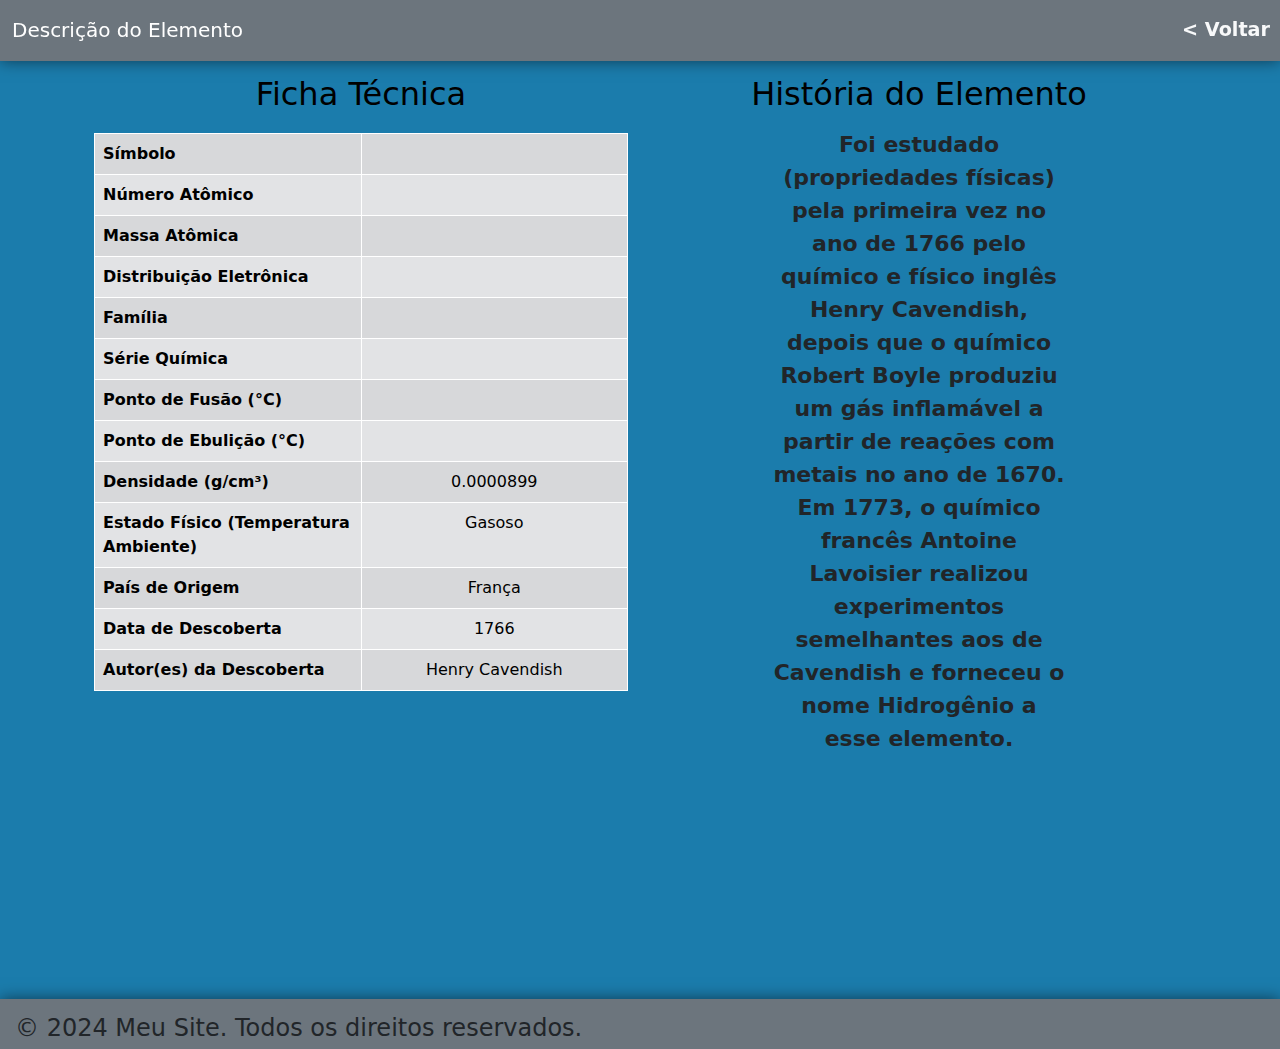
<file: elementos/elements.html>
<!DOCTYPE html>
<html lang="pt-br">
<head>
    <meta charset="UTF-8">
    <meta name="viewport" content="width=device-width, initial-scale=1.0">
    <title>Tabela Periódica | Detalhes</title>
    <link rel="stylesheet" href="../main-style.css">
    <link rel="shortcut icon" href="../gfx/favicon.ico" type="image/x-icon">
    <link href="https://cdn.jsdelivr.net/npm/bootstrap@5.3.3/dist/css/bootstrap.min.css" rel="stylesheet" integrity="sha384-QWTKZyjpPEjISv5WaRU9OFeRpok6YctnYmDr5pNlyT2bRjXh0JMhjY6hW+ALEwIH" crossorigin="anonymous">
    <script src="elements.js"></script>
</head>
<body class="background-gradient">
    <header class="navbar navbar-expand-sm bg-secondary justify-content-between elements-nav">
        <h1 class="navbar-brand elements-title">Descrição do Elemento</h1>
        <a href="../index.html" class="navbar-text text-light back-link">< Voltar</a>
    </header>
    <main class="container elements-main">
        <aside class="container-fluid technical-sheet">
            <table class="table table-secondary table-bordered table-striped">
                <h2 class="table-title">Ficha Técnica</h2>
                <tr class="table-row">
                    <th class="subtitle">Símbolo</th>
                    <td id="simbolo" class="info"></td>
                </tr>
                <tr class="table-row">
                    <th class="subtitle">Número Atômico</th>
                    <td id="numeroAtomico" class="info"></td>
                </tr>
                <tr class="table-row">
                    <th class="subtitle">Massa Atômica</th>
                    <td id="massaAtomica" class="info"></td>
                </tr>
                <tr class="table-row">
                    <th class="subtitle">Distribuição Eletrônica</th>
                    <td id="distElet" class="info"></td>
                </tr>
                <tr class="table-row">
                    <th class="subtitle">Família</th>
                    <td id="familia" class="info"></td>
                </tr>
                <tr class="table-row">
                    <th class="subtitle">Série Química</th>
                    <td id="serieQuimica" class="info"></td>
                </tr>
                <tr class="table-row">
                    <th class="subtitle">Ponto de Fusão (°C)</th>
                    <td id="pontoFusao" class="info"></td>
                </tr>
                <tr class="table-row">
                    <th class="subtitle">Ponto de Ebulição (°C)</th>
                    <td id="pontoEbulicao" class="info"></td>
                </tr>
                <tr class="table-row">
                    <th class="subtitle">Densidade (g/cm³)</th>
                    <td id="densidade" class="info">0.0000899</td>
                </tr>
                <tr class="table-row">
                    <th class="subtitle">Estado Físico (Temperatura Ambiente)</th>
                    <td class="info">Gasoso</td>
                </tr>
                <tr class="table-row">
                    <th class="subtitle">País de Origem</th>
                    <td class="info">França</td>
                </tr>
                <tr class="table-row">
                    <th class="subtitle">Data de Descoberta</th>
                    <td id="dataDescoberta" class="info">1766</td>
                </tr>
                <tr class="table-row">
                    <th class="subtitle">Autor(es) da Descoberta</th>
                    <td id="autor" class="info">Henry Cavendish</td>
                </tr>
            </table>
        </aside>
        <aside class="container-fluid text-description">
            <h2 class="table-title">História do Elemento</h2>
            <p id="historia" class="text-desc">
                Foi estudado (propriedades físicas) pela primeira vez no ano de 1766 pelo químico e físico inglês Henry Cavendish, depois que o químico Robert Boyle produziu um gás inflamável a partir de reações com metais no ano de 1670. Em 1773, o químico francês Antoine Lavoisier realizou experimentos semelhantes aos de Cavendish e forneceu o nome Hidrogênio a esse elemento.
            </p>
        </aside>
    </main>
    <script src="elements.js"></script>
    <script src="../main.js"></script>
    <footer class="footer bg-secondary">
        <h4>© 2024 Meu Site. Todos os direitos reservados.</h4>
    </footer>

</body>
</html>
</file>
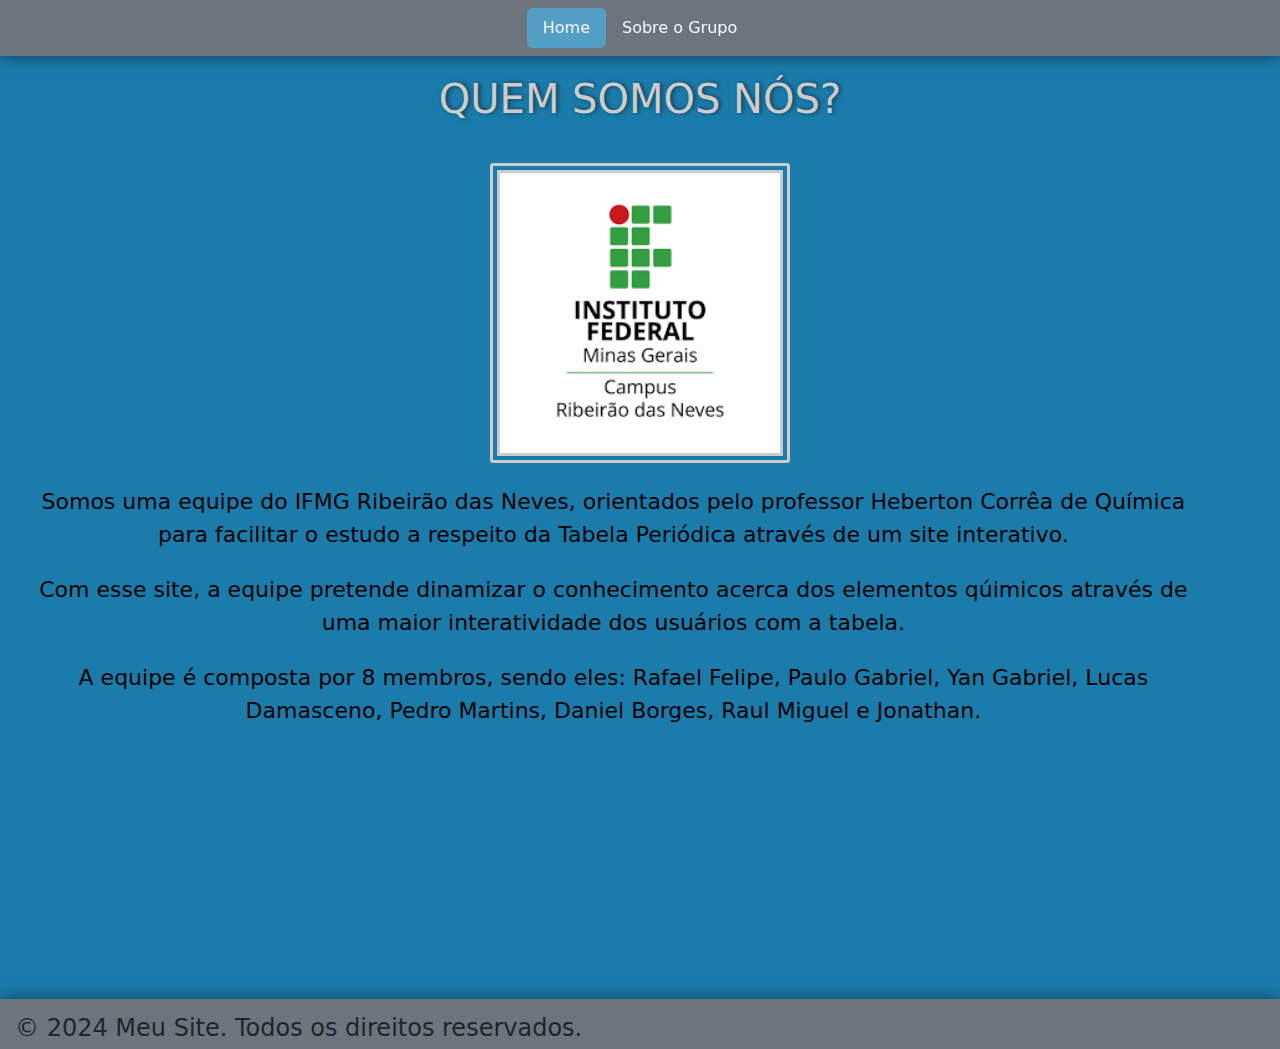
<file: sobre/about.html>
<!DOCTYPE html>
<html lang="pt-br">
<head>
    <meta charset="UTF-8">
    <meta name="viewport" content="width=device-width, initial-scale=1.0">
    <title>Tabela Periódica | Grupo</title>
    <link rel="stylesheet" href="../main-style.css">
    <link rel="shortcut icon" href="../gfx/favicon.ico" type="image/x-icon">
    <link href="https://cdn.jsdelivr.net/npm/bootstrap@5.3.3/dist/css/bootstrap.min.css" rel="stylesheet" integrity="sha384-QWTKZyjpPEjISv5WaRU9OFeRpok6YctnYmDr5pNlyT2bRjXh0JMhjY6hW+ALEwIH" crossorigin="anonymous">
</head>
<body class="background-gradient">
    <nav class="navbar navbar-expand-sm bg-secondary justify-content-center fixed-top">
        <ul class="nav">
            <li class="nav-item">
                <a href="../index.html" class="nav-link text-light rounded">Home</a>
            </li>
            <li class="nav-item">
                <a href="about.html" class="nav-link text-light">Sobre o Grupo</a>
            </li>
        </ul>
    </nav>
    <main class="container">
        <h1 class="h1 text-center main-title">
            QUEM SOMOS NÓS?
        </h1>
        <img class="d-block mx-auto img-logo" src="../gfx/if.png" alt="Logo IFMG - Campus Ribeirão das Neves">
        <p class="text-body-emphasis p-about text-center">Somos uma equipe do IFMG Ribeirão das Neves, orientados pelo professor Heberton Corrêa de Química para facilitar o estudo a respeito da Tabela Periódica através de um site interativo.</p>
        <p class="text-body-emphasis p-about text-center">Com esse site, a equipe pretende dinamizar o conhecimento acerca dos elementos qúimicos através de uma maior interatividade dos usuários com a tabela. </p>
        <p class="text-body-emphasis p-about text-center">A equipe é composta por 8 membros, sendo eles: Rafael Felipe, Paulo Gabriel, Yan Gabriel, Lucas Damasceno, Pedro Martins, Daniel Borges, Raul Miguel e Jonathan.</p>
    </main>
    <footer class="footer bg-secondary">
        <h4>© 2024 Meu Site. Todos os direitos reservados.</h4>
    </footer>
</body>
</html>
</file>
<file: main-style.css>
.container
{
    min-height: 100vh;
}

.navbar
{
    box-shadow: 0px 0px 15px #0008;
    z-index: 10;
}

.nav-link:hover
{
    text-decoration: underline;
}

.nav-link.rounded:hover
{
    text-decoration: none;
}

.element-data>.symbol,
.element-data>.number,
.element-data>.name,
.element-data>.mass
{
    display: block;
}

.background-gradient
{
    background-color: #1b7cac;
    margin-top: 75px;
}

.background-gradient .navbar
{
    position: fixed;
    top: 0;
    width: 100%;
}

.background-gradient .rounded
{
    background-color: #549fc4;
} 

.footer
{
    width: 100%;
    padding: 15px;
    margin-top: 1.5em;
    height: 50px;
    box-shadow: 0px 0px 15px #0008;
}

.footer>a
{
    text-decoration: none;
    color: white;
    padding-right: 5px;

}

p
{
    width: 55%;
    text-align: justify;
    font-size: 22px;

}

img
{
    width: 300px;
    padding-bottom: 25px;
}

table 
{
    width: 100%;
    border-collapse: collapse;
    table-layout: fixed;
    margin-top: 20px;
}

th, td {
    border: 1px solid #ccc;
    text-align: center;
    position: relative;
  }

.iframe_container {
    position: absolute;
    display: none;
    left: 50%;
    bottom: 100%;
    transform: translate(-50%);
    width: 400px;
    z-index: 5;
    height: 220px;
    background-color: white;
    box-shadow: 0 4px 6px rgba(0, 0, 0, 0.1);
}

iframe {
    width: 100%;
    height: 100%;
    border: none;
}

.table-num 
{
    text-align: center;
    padding: 10px;
    font-size: 16px;
    color: #fff;
    text-shadow: 0 0 5px  black;
}

.table-group
{
    vertical-align: bottom;
}

.element-data {
    padding: 5px;
    color: black;
    border: 1px solid #444;
    position: relative;
    cursor: pointer;
    transition: transform 0.2s, background-color 0.3s ease, color 0.3s ease;
}

.element-data a{
    text-decoration: none;
    color: inherit;
    display: block;
}

.element-data a span{
    display: block;
    text-align: center;
}

.element-data:hover {
    transform: scale(1.1);
    z-index: 10;
    color: rgb(225, 225, 225);

}

.element-data:hover .iframe_container {
    display: block;
}

.element-data .symbol {
    font-size: 24px;
    font-weight: bold;
}

.element-data .name {
    font-size: 10px;
    margin-top: 5px;
}

.element-data .mass {
    font-size: 12px;
    margin-top: 5px;
}

/*classes com as cores dos grupos de elementos*/
.metais-alcalinos 
{
    background-color: rgb(255, 85, 107);

    &:hover
    {
        background-color: rgb(127.5, 41.5, 53.5)
    }
}

.metais-alcalinos-terrosos 
{
    background-color: rgb(255, 255, 0);

    &:hover
    {
        background-color: rgb(127.5, 127.5, 0)
    }
}

.metais-de-transicao 
{
    background-color: rgb(255, 145, 0);

    &:hover
    {
        background-color: rgb(127.5, 72.5, 0)
    }
}

.ametais {
    background-color: rgb(0, 116, 39);

    &:hover
    {
        background-color: rgb(0, 58, 19.5);
    }
}

.halogenios
{
    background-color: rgb(27, 153, 172);

    &:hover
    {
        background-color: rgb(13.5, 76.5, 86);
    }
}

.semimetais {
    background-color: rgb(52, 73, 28);

    &:hover
    {
        background-color: rgb(26, 36.5, 14);
    }
}

.metais-representativos 
{
    background-color: rgb(153, 152, 152);

    &:hover
    {
        background-color: rgb(76.5, 76, 76);
    }
}

.gases-nobres 
{
    background-color: rgb(12, 137, 255);

    &:hover
    {
        background-color: rgb(6, 68.5, 127.5)
    }
}

.serie-quimica
{
    background-color: rgb(220, 220, 220);
    font-weight: bolder;

    &:hover
    {
        transform: scale(1);
        z-index: 1;
        cursor: default;
        color: black;
    }
}

.lantanideos {
    background-color: rgb(154, 54, 86);

    &:hover
    {
        background-color: rgb(77, 27, 43);
    }
}


.actinideos {
    background-color: rgb(123, 53, 170);

    &:hover
    {
        background-color: rgb(61.5, 26.5, 85);
    }

}


/* about.html */

h1.main-title
{
    margin: 1em 0;
    text-shadow: 2px 0 5px #0008;
    color: #ccc;
}

img.img-logo
{
    border: 10px #ccc double;
    padding-bottom: 0;
    border-radius: 1%;
}

p.p-about
{
    width: 90vw;
    position: relative;
    left: -4%;
    margin-top: 1em;
}

/* elements-iframe.html */

h1.navbar-brand
{
    color: white;
    padding: 5px 0 5px 12px;

    &:hover
    {
        color: white;
        cursor: default;
    }
}

.iframe-nav
{
    box-shadow: none;
    margin-bottom: 0;
}

.iframe-nav .nav-link
{
    padding: 0 12px 0 0;
}

.iframe-table .topic,
.iframe-table .info
{
    padding: 3px;
}

/* elements.html */

.elements-title
{
    margin: 0;
}

.back-link
{
    font-size: 1.2em;
    font-weight: bolder;
    vertical-align: middle;
    margin: 0 10px;
    text-decoration: none;
    transition: transform ease-in-out .2s;

    &:hover
    {
        transform: scale(1.05);
    }
}

.elements-main
{
    display: flex;
}

aside.technical-sheet
{
    float: left;
    width: 50%;
}

aside.text-description
{
    float: right;
    width: 50%;
    display: flex;
    flex-direction: column;
    align-items: center;
}

aside .table-title
{
    text-align: center;
    color: black;
    margin-bottom: 15px;
}

aside .subtitle
{
    vertical-align: middle;
}

aside .text-desc
{
    text-align: center;
    font-weight: bold;
}

aside .table
{
    border-color: white;
}
</file>
